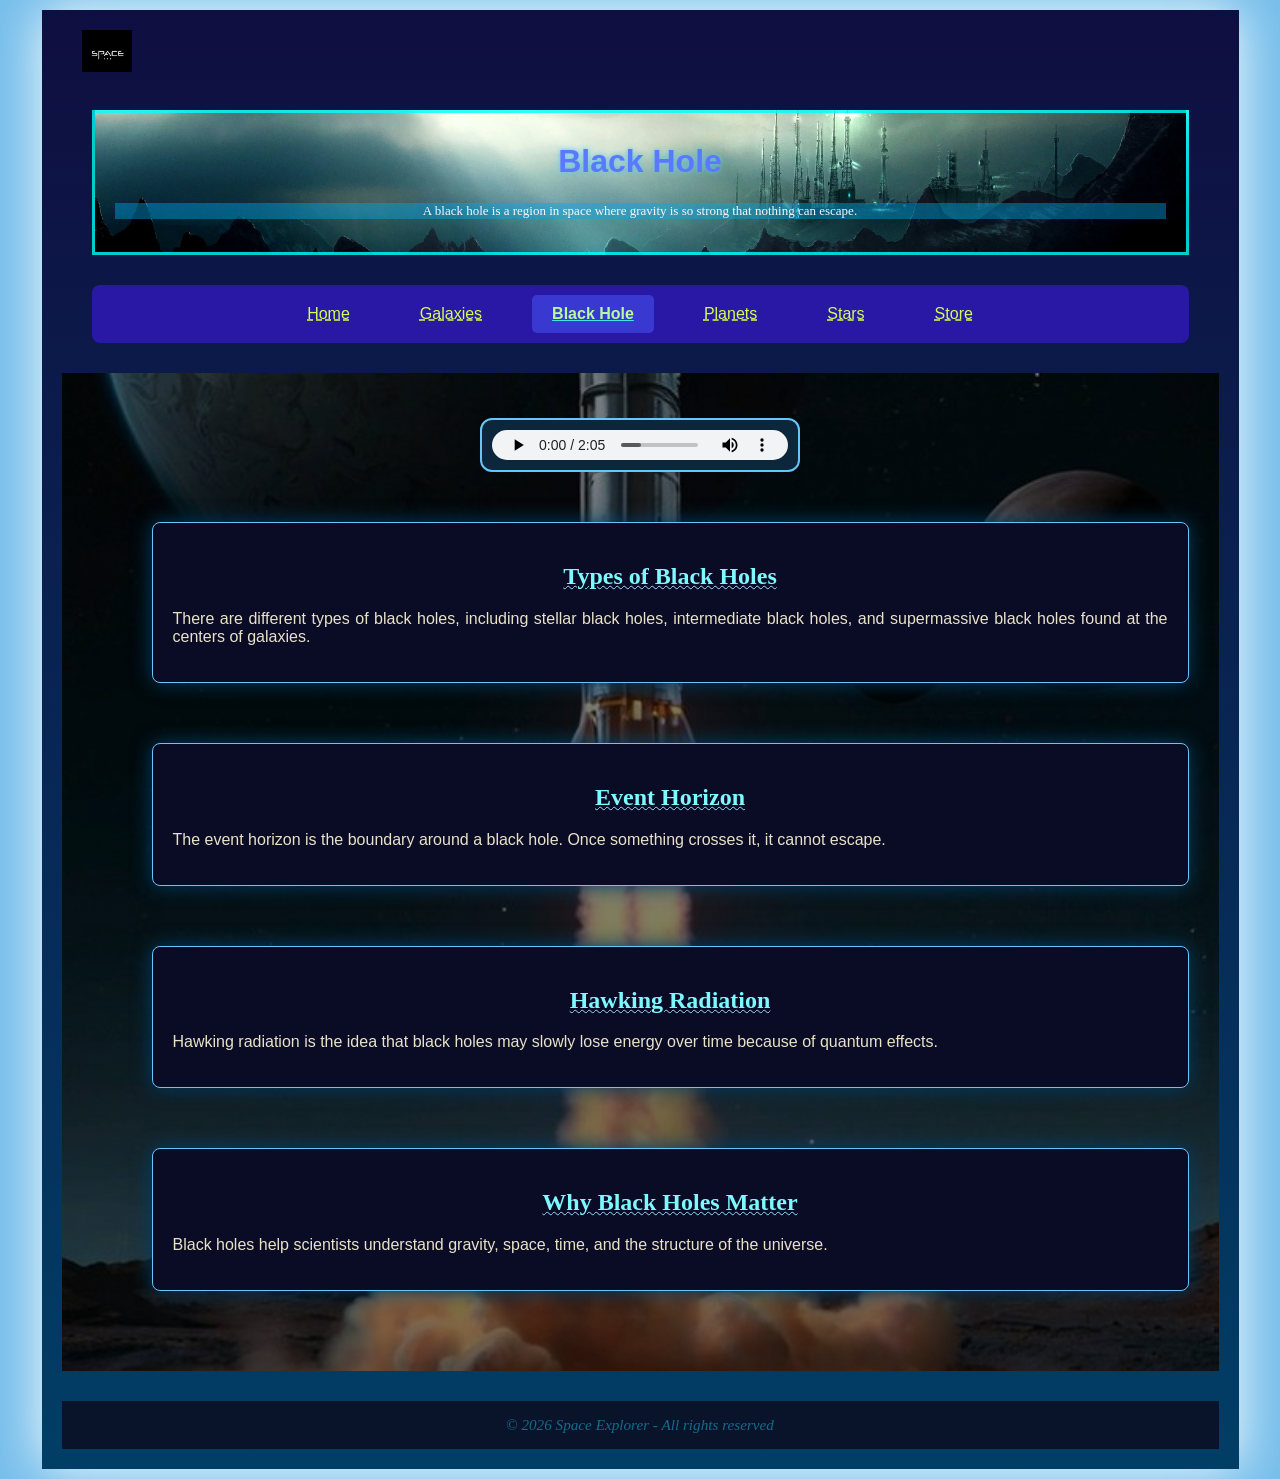
<file: blackhole.html>
<!DOCTYPE html>
<html lang="en">
<head>
    <meta charset="UTF-8">
    <meta name="viewport" content="width=device-width, initial-scale=1.0">
    <title>Black Hole</title>
    <link rel="stylesheet" href="style.css">
</head>
<body>
    <div id="wrapper">
        <div class="logo">
            <img src="images/logo.png" alt="Space Explorer Logo">
        </div>

        <header>
            <h1 class="glow">Black Hole</h1>
            <p style="font-size: small; color: #f9f8f8; font-family: 'Times New Roman', Times, serif; background-color: rgba(4, 169, 240, 0.42);">
                A black hole is a region in space where gravity is so strong that nothing can escape.
            </p>
        </header>

        <div class="topnav" style="margin: 30px;">
            <a href="index.html">Home</a>
            <a href="galaxies.html">Galaxies</a>
            <a href="blackhole.html" class="active">Black Hole</a>
            <a href="planets.html">Planets</a>
            <a href="stars.html">Stars</a>
            <a href="project9.html">Store</a>
        </div>

        <main class="flex-main">

                        <audio controls>Relaxing Universe Music 
                 <source src="images/uniaudio.mp3" type="audio/mpeg"> 
            </audio>
            <section class="info-box">
                <h2>Types of Black Holes</h2>
                <p>
                    There are different types of black holes, including stellar black holes, intermediate black holes,
                    and supermassive black holes found at the centers of galaxies.
                </p>
            </section>

            <section class="info-box">
                <h2>Event Horizon</h2>
                <p>
                    The event horizon is the boundary around a black hole.
                    Once something crosses it, it cannot escape.
                </p>
            </section>



            <section class="info-box">
                <h2>Hawking Radiation</h2>
                <p>
                    Hawking radiation is the idea that black holes may slowly lose energy over time because of quantum effects.
                </p>
            </section>

            <section class="info-box">
                <h2>Why Black Holes Matter</h2>
                <p>
                    Black holes help scientists understand gravity, space, time, and the structure of the universe.
                </p>
            </section>
        </main>

        <footer>
            &copy; 2026 Space Explorer - All rights reserved
        </footer>
    </div>
</body>
</html>
</file>
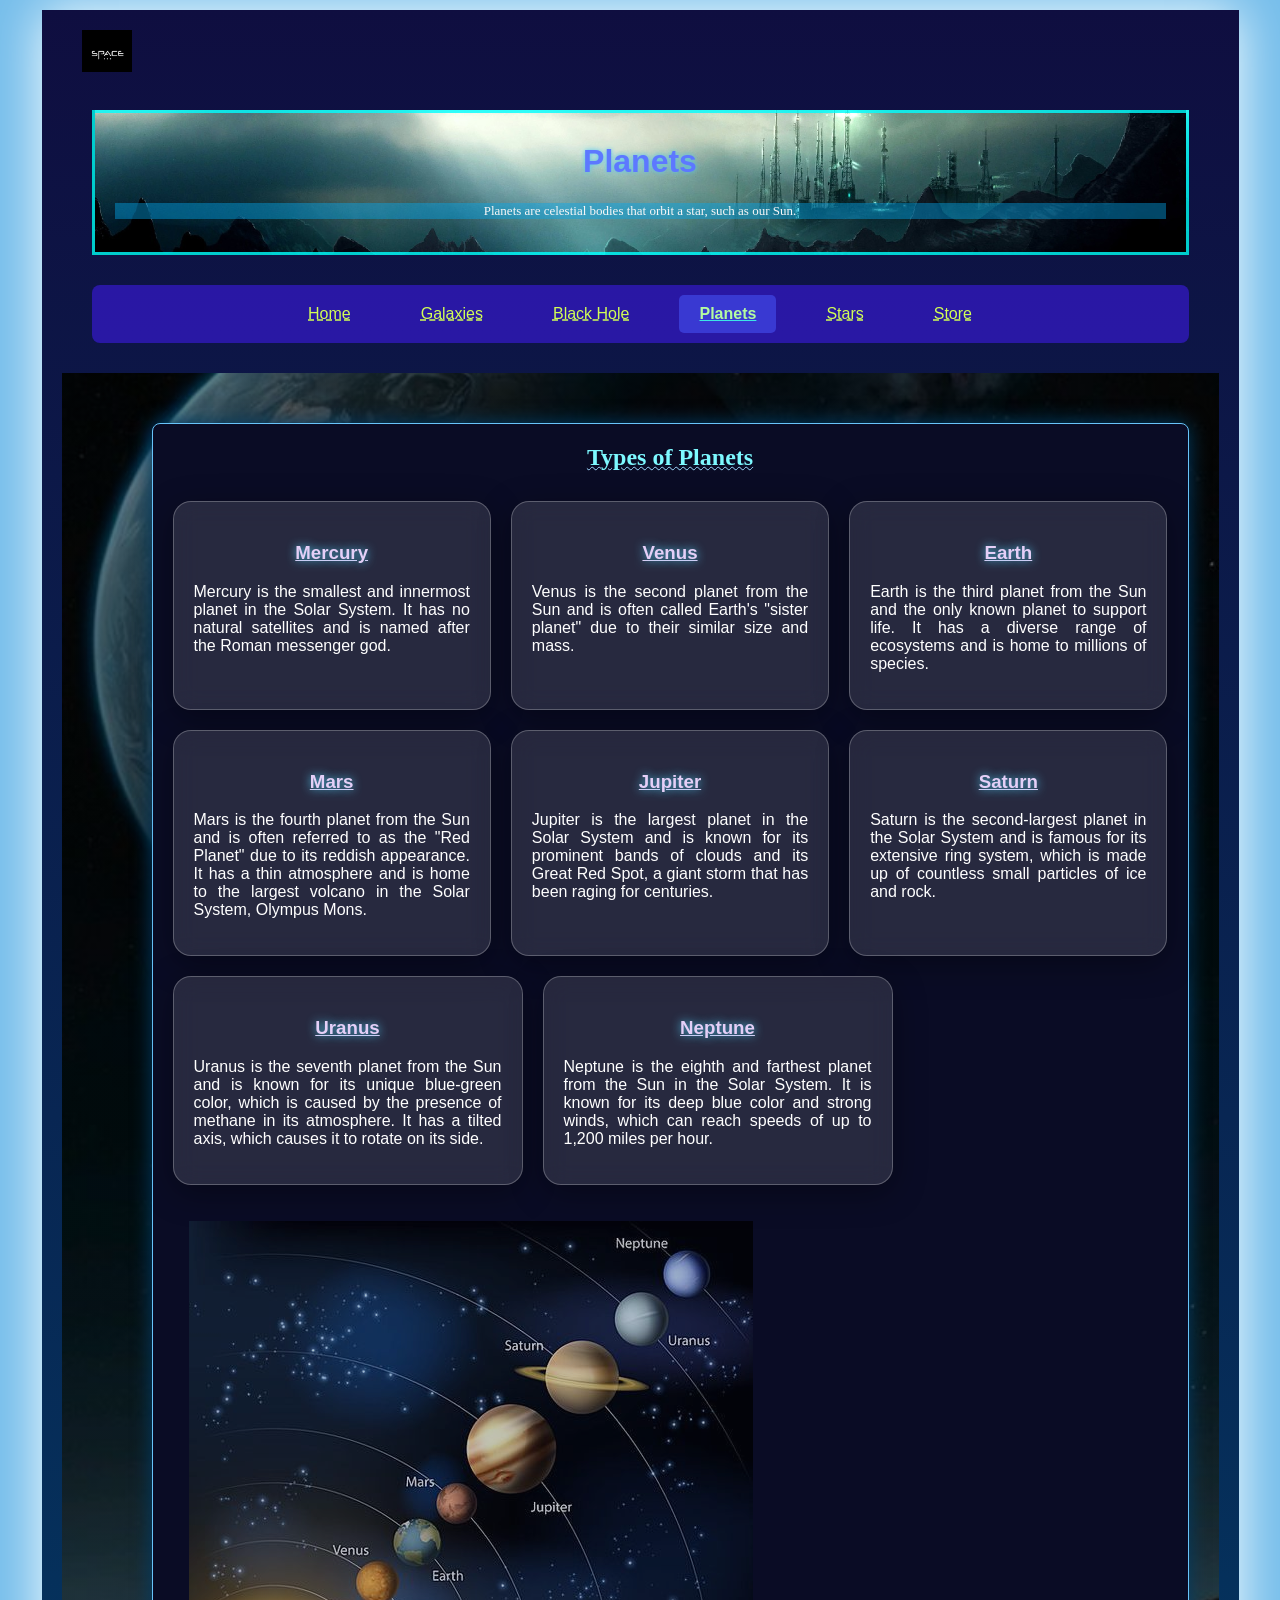
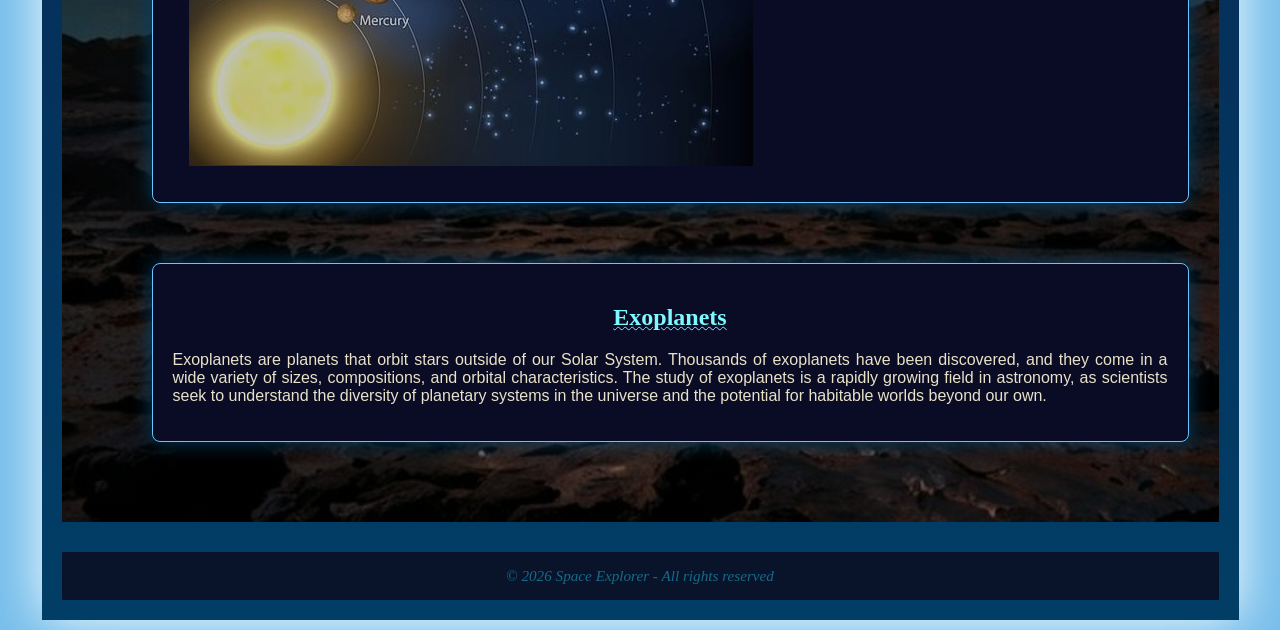
<file: planets.html>
<!DOCTYPE html>
<html lang="en">
<head>
    <meta charset="UTF-8">
    <meta name="viewport" content="width=device-width, initial-scale=1.0">
    <title>Planets</title>
    <link rel="stylesheet" href="style.css">
</head>
<body>
    <div id="wrapper">
        <div class="logo">
            <img src="images/logo.png" alt="Space Explorer Logo">
        </div>

        <header>
            <h1 class="glow">Planets</h1>
            <p style="font-size: small; color: #f9f8f8; font-family: 'Times New Roman', Times, serif; background-color: rgba(4, 169, 240, 0.42);">
                Planets are celestial bodies that orbit a star, such as our Sun.
            </p>
        </header>

        <div class="topnav" style="margin: 30px;">
            <a href="index.html">Home</a>
            <a href="galaxies.html">Galaxies</a>
            <a href="blackhole.html">Black Hole</a>
            <a href="planets.html" class="active">Planets</a>
            <a href="stars.html">Stars</a>
            <a href="project9.html">Store</a>
        </div>

        <main>
            <section class="section-grid">
                <h2>Types of Planets</h2>

                <article class="card">
                    <h3>Mercury</h3>
                    <p>
                        Mercury is the smallest and innermost planet in the Solar System.
                        It has no natural satellites and is named after the Roman messenger god.
                    </p>
                </article>

                <article class="card">
                    <h3>Venus</h3>
                    <p>
                        Venus is the second planet from the Sun and is often called Earth's "sister planet"
                        due to their similar size and mass.
                    </p>
                </article>

                <article class="card">
                    <h3>Earth</h3>
                    <p>
                        Earth is the third planet from the Sun and the only known planet to support life.
                        It has a diverse range of ecosystems and is home to millions of species.
                    </p>
                </article>

                <article class="card">
                    <h3>Mars</h3>
                    <p>
                        Mars is the fourth planet from the Sun and is often referred to as the "Red Planet"
                        due to its reddish appearance. It has a thin atmosphere and is home to the largest
                        volcano in the Solar System, Olympus Mons.
                    </p>
                </article>

                <article class="card">
                    <h3>Jupiter</h3>
                    <p>
                        Jupiter is the largest planet in the Solar System and is known for its prominent bands
                        of clouds and its Great Red Spot, a giant storm that has been raging for centuries.
                    </p>
                </article>

                <article class="card">
                    <h3>Saturn</h3>
                    <p>
                        Saturn is the second-largest planet in the Solar System and is famous for its extensive
                        ring system, which is made up of countless small particles of ice and rock.
                    </p>
                </article>

                <article class="card">
                    <h3>Uranus</h3>
                    <p>
                        Uranus is the seventh planet from the Sun and is known for its unique blue-green color,
                        which is caused by the presence of methane in its atmosphere. It has a tilted axis,
                        which causes it to rotate on its side.
                    </p>
                </article>

                <article class="card">
                    <h3>Neptune</h3>
                    <p>
                        Neptune is the eighth and farthest planet from the Sun in the Solar System.
                        It is known for its deep blue color and strong winds, which can reach speeds
                        of up to 1,200 miles per hour.
                    </p>
                </article>

                <figure>
                    <img   src="images/planets.jpg" alt="planets" >
                </figure>
            </section>

            <section>
                <h2>Exoplanets</h2>
                <p>
                    Exoplanets are planets that orbit stars outside of our Solar System. Thousands
                    of exoplanets have been discovered, and they come in a wide variety of sizes,
                    compositions, and orbital characteristics. The study of exoplanets is a rapidly
                    growing field in astronomy, as scientists seek to understand the diversity of
                    planetary systems in the universe and the potential for habitable worlds beyond our own.
                </p>
            </section>

            
            
        </main>

        <footer>
            &copy; 2026 Space Explorer - All rights reserved
        </footer>
    </div>
</body>
</html>
</file>
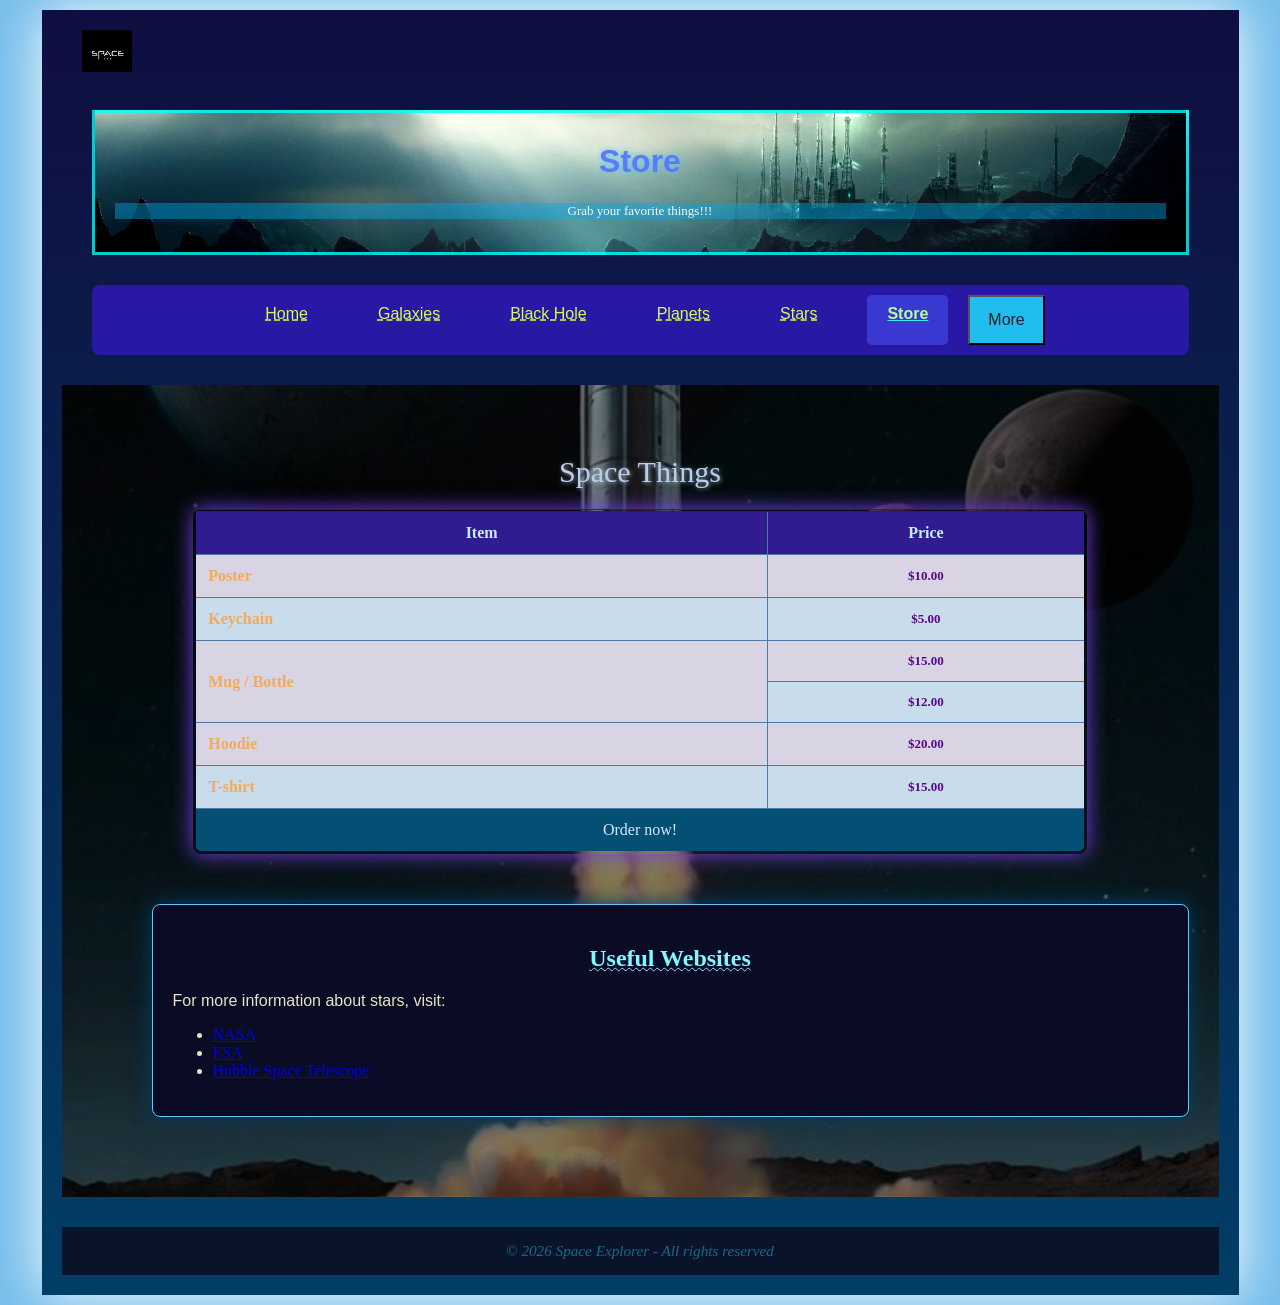
<file: project9.html>
<!DOCTYPE html>
<html lang="en">
<head>
    <meta charset="UTF-8">
    <meta name="viewport" content="width=device-width, initial-scale=1.0">
    <title>Store</title>
    <link rel="stylesheet" href="style.css">
</head>
<body>
    <div id="wrapper">

        <div class="logo">
            <img src="images/logo.png" alt="Space Explorer Logo">
        </div>

        <header>
            <h1 class="glow">Store</h1>
            <p style="font-size: small; color: #f9f8f8; font-family: 'Times New Roman', Times, serif; background-color: rgba(4, 169, 240, 0.42);">
                Grab your favorite things!!!
            </p>
        </header>

        <div class="topnav" style="margin: 30px;">
            <a href="index.html">Home</a>
            <a href="galaxies.html">Galaxies</a>
            <a href="blackhole.html">Black Hole</a>
            <a href="planets.html">Planets</a>
            <a href="stars.html">Stars</a>
            <a href="project9.html" class="active">Store</a>

            <div class="dropdown">
                <button class="drpbtn">More</button>
                <div class="dropdown-menu">
                    <a href="index.html">Home</a>
                    <a href="galaxies.html">Galaxies</a>
                    <a href="blackhole.html">Black Hole</a>
                    <a href="planets.html">Planets</a>
                    <a href="stars.html">Stars</a>
                </div>
            </div>
        </div>

        <main>
            <table>
                <caption>Space Things</caption>

                <thead>
                    <tr>
                        <th scope="col">Item</th>
                        <th scope="col">Price</th>
                    </tr>
                </thead>

                <tbody>
                    <tr>
                        <th scope="row">Poster</th>
                        <td>$10.00</td>
                    </tr>
                    <tr>
                        <th scope="row">Keychain</th>
                        <td>$5.00</td>
                    </tr>
                    <tr>
                        <th scope="row" rowspan="2">Mug / Bottle</th>
                        <td>$15.00</td>
                    </tr>
                    <tr>
                        
                        <td>$12.00</td>
                    </tr>
                    <tr>
                        <th scope="row">Hoodie</th>
                        <td>$20.00</td>
                    </tr>
                    <tr>
                        <th scope="row">T-shirt</th>
                        <td>$15.00</td>
                    </tr>
                </tbody>

                <tfoot>
                    <tr>
                        <td colspan="2">Order now!</td>
                    </tr>
                </tfoot>
            </table>

            



             <section>
                <h2>Useful Websites</h2>
                <p>For more information about stars, visit:</p>
                <ul class="list-links">
                    <li><a href="https://www.nasa.gov/">NASA</a></li>
                    <li><a href="https://www.esa.int/">ESA</a></li>
                    <li><a href="https://www.spacetelescope.org/">Hubble Space Telescope</a></li>
                </ul>
            </section>
        </main>


        <footer>
            &copy; 2026 Space Explorer - All rights reserved
        </footer>

    </div>
</body>
</html>
</file>
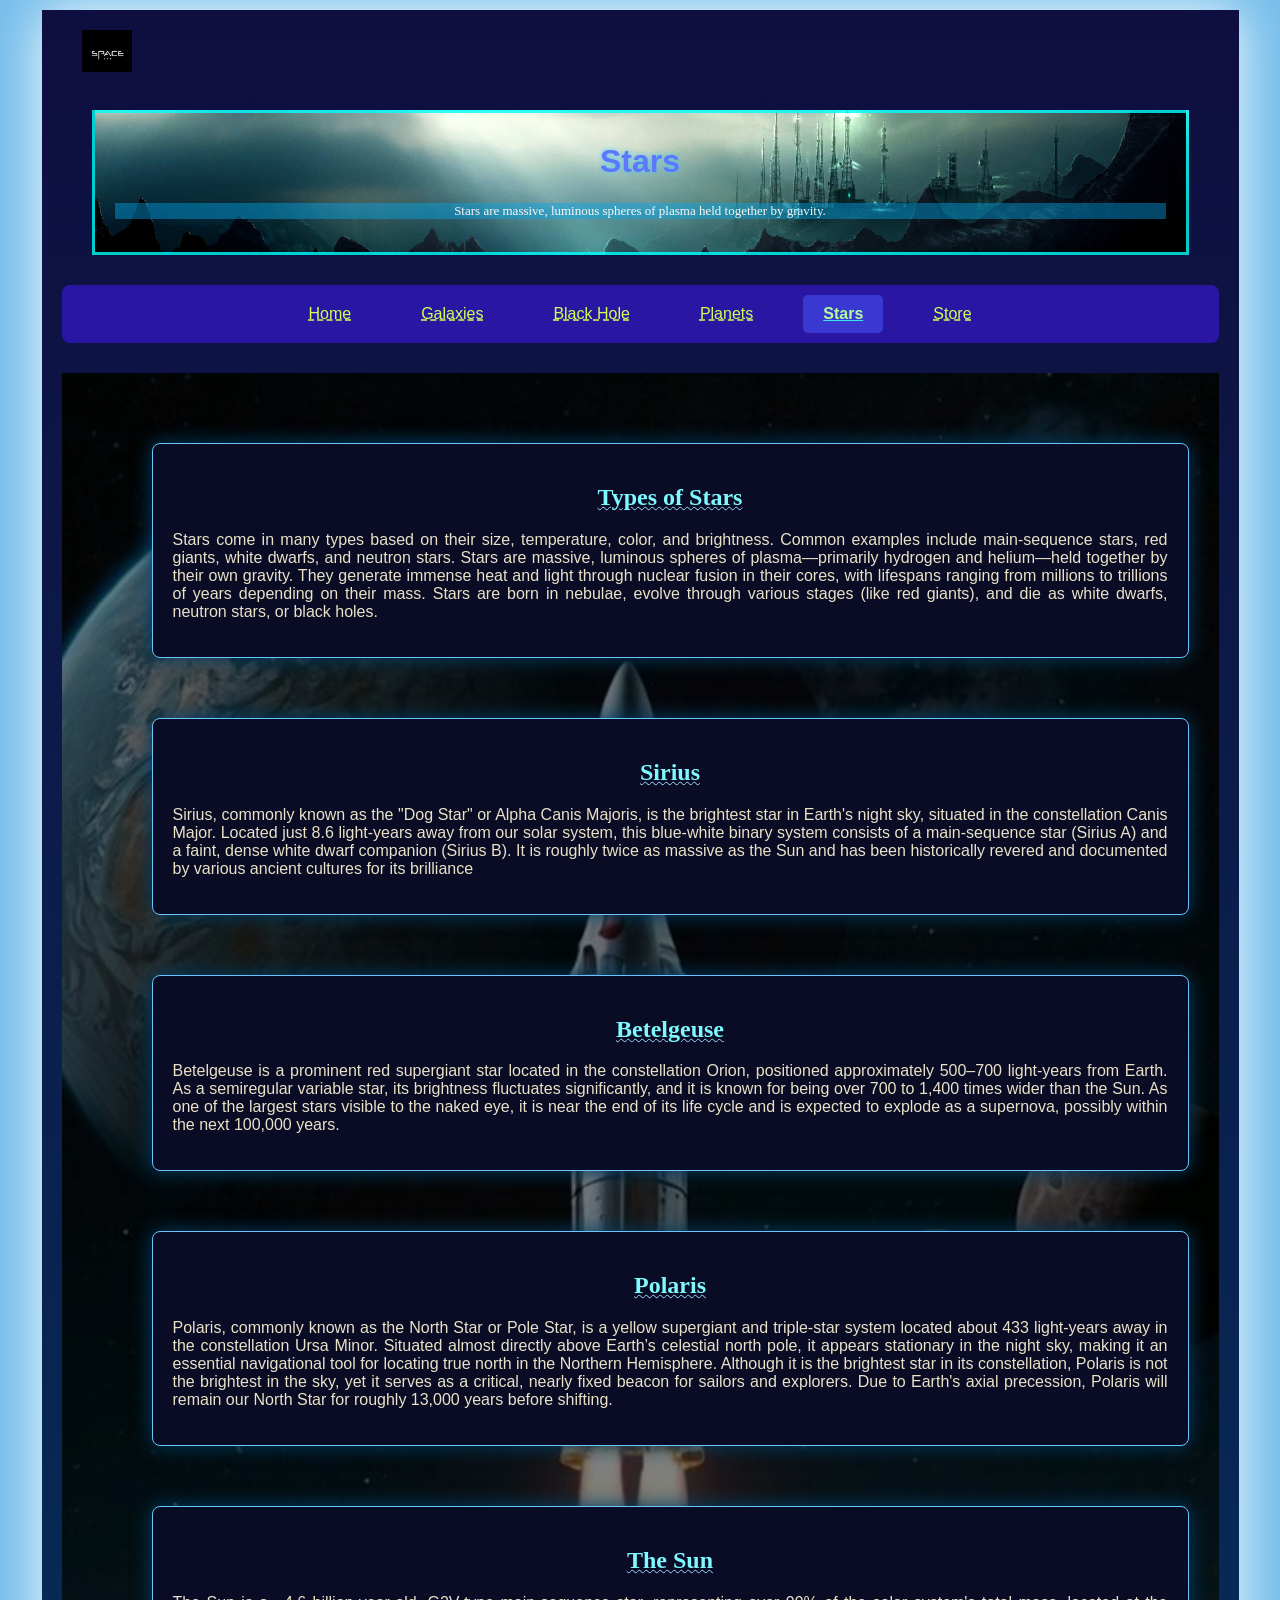
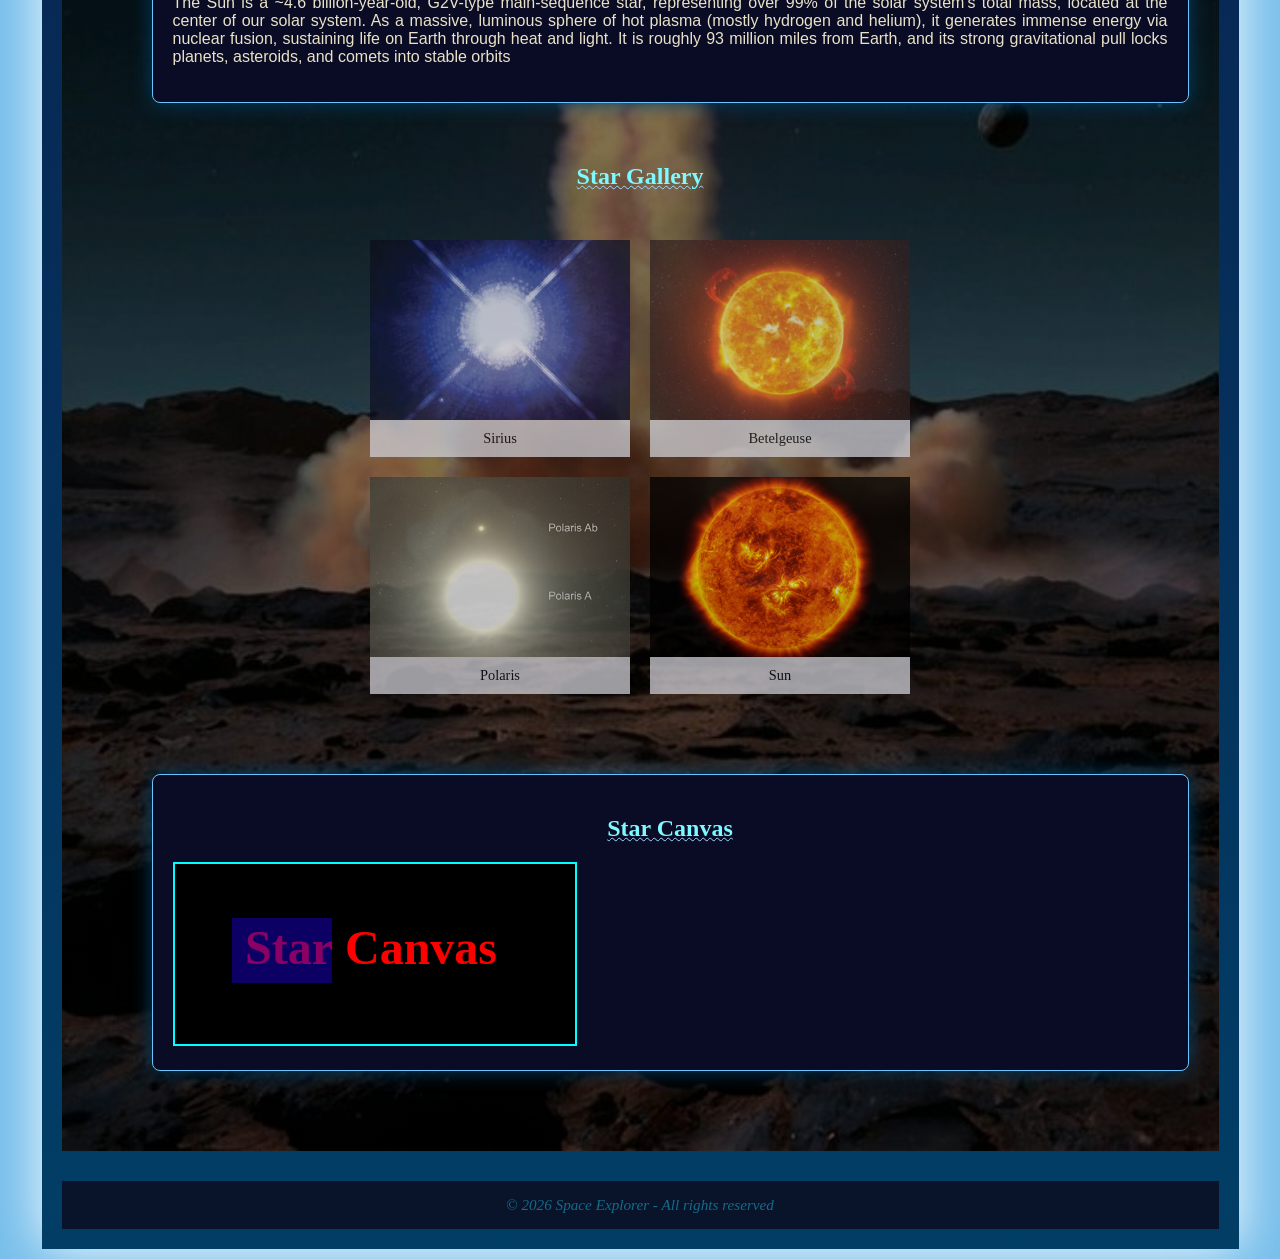
<file: stars.html>
<!DOCTYPE html>
<html lang="en">
<head>
    <meta charset="UTF-8">
    <meta name="viewport" content="width=device-width, initial-scale=1.0">
    <title>Stars</title>
    <link rel="stylesheet" href="style.css">
</head>
<body onload="drawMe()">
    <div id="wrapper">
        <div class="logo">
            <img src="images/logo.png" alt="Space Explorer Logo">
        </div>

        <header>
            <h1 class="glow">Stars</h1>
            <p style="font-size: small; color: #f9f8f8; font-family: 'Times New Roman', Times, serif; background-color: rgba(4, 169, 240, 0.42);">
                Stars are massive, luminous spheres of plasma held together by gravity.
            </p>
        </header>

        <div class="topnav">
            <a href="index.html">Home</a>
            <a href="galaxies.html">Galaxies</a>
            <a href="blackhole.html">Black Hole</a>
            <a href="planets.html">Planets</a>
            <a href="stars.html" class="active">Stars</a>
            <a href="project9.html">Store</a>
        </div>

        <main>
            <section>
                <h2>Types of Stars</h2>
                <p>
                    Stars come in many types based on their size, temperature, color, and brightness.
                    Common examples include main-sequence stars, red giants, white dwarfs, and neutron stars.
                    Stars are massive, luminous spheres of plasma—primarily hydrogen and helium—held together
                    by their own gravity. They generate immense heat and light through nuclear fusion in their cores, 
                    with lifespans ranging from millions to trillions of years depending on their mass. 
                    Stars are born in nebulae, evolve through various stages (like red giants), and die as white dwarfs,
                     neutron stars, or black holes.
                </p>
            </section>

            <section>
                <h2>Sirius</h2>
                <p>
                    Sirius, commonly known as the "Dog Star" or Alpha Canis Majoris, is the brightest star in Earth's night sky, 
                    situated in the constellation Canis Major. Located just 8.6 light-years away from our solar system, 
                    this blue-white binary system consists of a main-sequence star (Sirius A) and a faint, dense white dwarf companion (Sirius B). 
                    It is roughly twice as massive as the Sun and has been historically revered and documented by various ancient cultures for its brilliance
                </p>
            </section>

            <section>
                <h2>Betelgeuse</h2>
                <p>
                    Betelgeuse is a prominent red supergiant star located in the constellation Orion, positioned approximately 500–700 light-years 
                    from Earth. As a semiregular variable star, its brightness fluctuates significantly, and it is known for being over 700 to 1,400 times wider than the Sun.
                    As one of the largest stars visible to the naked eye, it is near the end of its life cycle and is expected to explode as a supernova, possibly within the next 100,000 years.
                </p>
            </section>

            <section>
                <h2>Polaris</h2>
                <p>
                    Polaris, commonly known as the North Star or Pole Star, is a yellow supergiant and triple-star system located about 433 light-years away in the constellation Ursa Minor. 
                    Situated almost directly above Earth’s celestial north pole, it appears stationary in the night sky, making it an essential navigational tool for locating true north in 
                    the Northern Hemisphere. Although it is the brightest star in its constellation, Polaris is not the brightest in the sky, yet it serves as a critical, nearly fixed beacon 
                    for sailors and explorers. Due to Earth's axial precession, Polaris will remain our North Star for roughly 13,000 years before shifting.
                </p>
            </section>

            <section>
                <h2>The Sun</h2>
                <p>
                    The Sun is a ~4.6 billion-year-old, G2V-type main-sequence star, representing over 99% of the solar system's total mass, located at the center of our solar system. 
                    As a massive, luminous sphere of hot plasma (mostly hydrogen and helium), it generates immense energy via nuclear fusion, sustaining life on Earth through heat and light.
                     It is roughly 93 million miles from Earth, and its strong gravitational pull locks planets, asteroids, and comets into stable orbits
                </p>
            </section>

            <h2>Star Gallery</h2>

            <div class="star-img">
                

                <figure>
                    <img src="images/sirius1.png" alt="Sirius">
                    <figcaption>Sirius</figcaption>
                </figure>

                <figure>
                    <img src="images/betelegeus1.png" alt="Betelgeuse">
                    <figcaption>Betelgeuse</figcaption>
                </figure>

                <figure>
                    <img src="images/polaris1.png" alt="Polaris">
                    <figcaption>Polaris</figcaption>
                </figure>

                <figure>
                    <img src="images/sun1.png" alt="Sun">
                    <figcaption>Sun</figcaption>
                </figure>
            </div>

            <section>
                <h2>Star Canvas</h2>
                <canvas id="myCanvas" width="400" height="180" style="border:2px solid cyan; background:black;"></canvas>
            </section>
        </main>

        <footer>
            &copy; 2026 Space Explorer - All rights reserved
        </footer>
    </div>

    <script>
        function drawMe() {
            var canvas = document.getElementById("myCanvas");
            if (canvas.getContext) {
                var ctx = canvas.getContext("2d");
                ctx.fillStyle = "rgb(255, 0, 0)";
                ctx.font = "bold 3em Georgia";
                ctx.fillText("Star Canvas", 70, 100);
                ctx.fillStyle = "rgba(25, 0, 200, 0.50)";
                ctx.fillRect(57, 54, 100, 65);
            }
        }
    </script>
</body>
</html>
</file>
<file: style.css>
* {
    box-sizing: border-box;
}

body {
    background-color : rgba(28, 148, 222, 0.601);
    margin: 0px;
    padding: 10px;
}

#wrapper {
    width: 95%;
    margin: auto;
    max-width: 14S00px;
    box-shadow: 0 0 50px rgb(251, 254, 255);
    background: linear-gradient(to bottom, #0f0e40, #013e66);
    padding: 20px;
}

header {
    background-image: url("images/bgg.jpg");
    background-position: center;
    background-size: cover;
    text-align: center;
    padding: 20px;
    position: relative;
    margin: 30px;
    border: 3px solid hsla(180, 100%, 50%, 0.8);
}

h1 {
    text-align: center;
    margin: 0;
    padding: 10px;
    font-family: Verdana, Geneva, Tahoma, sans-serif;
}

h2 {
    text-align: center;
    text-decoration: underline wavy #9ed8ff 1px;
    color:  #7df9ff;
    text-shadow: 0px 0px 8px rgba(0, 0, 0, 0.7) #4fc3ff;
}

h3 {
    text-align: center;
    color: #e4cff7;
    margin-top: 20px;
    text-decoration: underline;
    font-family: 'Gill Sans', 'Gill Sans MT', Calibri, 'Trebuchet MS', sans-serif;
    text-align: center;
    text-shadow: #51c9ee 0 0 10px;
}
.search{
    align-items: center;

    text-decoration: #e6dfdf solid;
    display: flexbox;

}

.srch{
    padding: 10px;
    border: 2px solid rgb(52, 5, 96);
    border-radius: 5px;
    outline: invert;

}

.btn{
    background-color: #00aaff;
    padding: auto;
    color: #000;
    cursor: pointer;
    border: none;
    border-radius: 5px;
    transition: 0.5s;

}
.button:hover{
    color: darkblue;
    background-color: #00ccff;
    transform: scale(2);


}

.btn:active{
    transform: scale(0.8);
}



p {
    font-family: Arial, sans-serif;
}

#leftnav {
    float: left;
    width: 150px;
    padding: 20px;
    background-color: rgba(1, 58, 115, 0.521);
    min-height: 40px;
    position: sticky;
    top: 20px;
    margin: 30px 20px 20px 0;
    border-radius: 8px;
}

#leftnav ul {
    list-style-type: none;
    padding: 0;
    margin: 0;
}

#leftnav li {
    margin-bottom: 3px;
}

#leftnav a {
    margin: 5px 0;
    display: block;
    padding: 10px;
    border-radius: 8px;
    text-decoration: none;
    background-color: rgba(87, 166, 255, 0.2);
    color: #ffffff;
    transition: all 0.3s, color 0.3s;
}

#leftnav a:link {
    color: #c042e7;
    text-decoration: dashed underline rgb(108, 43, 43);
}

#leftnav a:visited {
    color: #26d3ea;
}

#leftnav a:hover {
    background-color: rgba(101, 55, 208, 0.6);
    color: #ffe9a8;
}

#leftnav a:active {
    background-color: rgba(236, 68, 68, 0.8);
    color: #430101;
}

#leftnav a.active {
    background-color: rgba(4, 91, 142, 0.85);
    color: #000000;
    font-weight: bold;
}

.topnav {
    background-color: #3219c2c3;
    text-align: center;
    padding: 10px 0;
    position: sticky;
    top: 0;
    border-radius: 8px;
}

.topnav a {
    color: rgb(235, 204, 124);
    text-decoration: none;
    padding: 10px 20px;
    font-family: 'Segoe UI', Tahoma, Geneva, Verdana, sans-serif;
    display: inline-block;
    margin: 0 10px;
    border-radius: 5px;
    transition: all 0.3s, color 0.3s;
}

.topnav a:link {
    color: #d2ff56;
    text-decoration: dashed underline;
}

.topnav a:visited {
    color: #ecd1fc;
}

.topnav a:hover {
    background-color: #3bdbf7cb;
    color: #093832;
    text-decoration: underline;
}

.topnav a:active {
    background-color: #da9ddacb;
    color: #b043e2;
    text-decoration: underline;
}

.topnav a.active {
    background-color: #4753f492;
    color: #b4fca0;
    font-weight: bold;
    text-decoration: rgb(60, 230, 230) underline;
}

a:focus,
a:focus-visible {
    outline: 3px solid #ffd369;
    outline-offset: 2px;
}

.button {
    display: inline-block;
    padding: 10px 20px;
    background-color: #63adee;
    color: rgb(5, 5, 5);
    text-decoration: rgb(253, 252, 251) underline;
    border-radius: 5px;
    margin-top: 10px;
    margin-left: 50px;
}

.button:hover {
    background-color: #6575ff;
    color: white;
}

main {
    margin: 30px auto ;
    background-size: cover;
    background-image: linear-gradient(to bottom, rgba(3, 3, 3, 0.5), rgba(0, 0, 0, 0.5)), url("images/wall2.jpg");
    padding: 20px;
    background-position: center;
    text-align: justify;
    font-family: Cambria, Cochin, Georgia, Times, 'Times New Roman', serif;
}

section {
    border: 1px double #68c4fa;
    padding: 20px;
    border-radius: 8px;
    box-shadow: #013e66 0 0 20px;
    color: #e9e2c8;
    margin: 50px 10px 60px 70px;
    background-color: #0a0c25;
    font-family: Cambria, Cochin, Georgia, Times, 'Times New Roman', serif;
}

.glow {
    color: #5d78ff;
    text-shadow: 0 0 5px #51c9ee;
}

.hero {
    margin-bottom: 1.5rem;
}

img {
    max-width: 100%;
    height: auto;
    display: block;
}

.logo {
    width: 50px;
    height: 50px;
    margin-left: 20px;
}

.section-grid{
    display:flex;
    flex-wrap:wrap;
    gap:20px;
    margin:30px 10px 60px 70px;
    grid-template-columns: repeat(4,1fr);
}

.section-grid h2{
    flex:1 1 100%;
    margin:0 0 10px 0;
    text-align:center;
}

.card{
    flex:1 1 280px;
    max-width:350px;
    background:rgba(255,255,255,0.12);
    border:1px solid rgba(255,255,255,0.25);
    backdrop-filter:blur(12px);
    border-radius:18px;
    box-shadow:0 8px 32px rgba(0,0,0,0.35);
    padding:20px;
    color:white;
}





table {
    width: 80%;
    margin: 30px auto;
    padding: 10px;
    vertical-align: top;
    border-collapse: collapse;
    font-family: Cambria, Cochin, Georgia, Times, 'Times New Roman', serif;
    box-shadow: #783feb 0 0 20px;
    border-radius: 8px;
    border: #03375a double 3px;
    overflow: hidden;
}

caption {
    font-size: 30px;
    margin: 10px 0;
    padding: 10px;
    color: #bcccec;
    text-shadow: 1px 1px 4px rgba(203, 240, 255, 0.623);
}

thead tr:first-child {
    background-color: #301c90;
    color: rgb(199, 238, 246);
    text-align: center;
    font-size: medium;
}

thead th,
tbody th,
tbody td,
tfoot td {
    padding: 12px;
    border: 1px solid #4f79a3;
}

tbody th {
    font-weight: bold;
    color: #f2ab5a;
    text-align: left;
}

tfoot tr:last-child {
    background-color: #035074;
    color: #d6e8ff;
    text-align: center;
}

tbody td:last-of-type {
    color: #570683;
    font-weight: bold;
    text-align: center;
    font-size: small;
}

tbody tr:nth-of-type(even) {
    background-color: #c9dcec;
}

tbody tr:nth-of-type(odd) {
    background-color: #d8d4e3;
}

.form-section {
    margin-top: 40px;
}

.form-section h2 {
    text-align: center;
    margin-bottom: 25px;
    color: #9edbff;
}

.contact-form {
    max-width: 800px;
    margin: 0 auto;
}

fieldset {
    border: 2px solid #5ec8ff;
    border-radius: 12px;
    padding: 20px;
    background-color: rgba(255, 255, 255, 0.08);
    margin-bottom: 20px;
    display: grid;
    grid-template-columns: 1fr 1fr;
    gap: 15px;
}

legend {
    padding: 0 10px;
    font-weight: bold;
    color: #9edbff;
}

.form-group {
    display: flex;
    flex-direction: column;
}

.full-width {
    grid-column: 1 / -1;
}

.contact-form label {
    display: block;
    margin-bottom: 6px;
    font-weight: bold;
}

.group {
    margin: 0 0 10px 0;
    font-weight: bold;
    color: #cceeff;
}

.contact-form input[type="text"],
.contact-form input[type="email"],
.contact-form input[type="password"],
.contact-form input[type="date"],
.contact-form input[type="color"],
.contact-form input[type="file"],
.contact-form select,
.contact-form textarea {
    width: 100%;
    padding: 12px;
    border: 1px solid #7dd3fc;
    border-radius: 8px;
    font-size: 1rem;
    background-color: #f8fbff;
    color: #000000;
}

.contact-form input:focus,
.contact-form select:focus,
.contact-form textarea:focus {
    outline: none;
    border-color: #00ccff;
    box-shadow: 0 0 8px #00ccff;
}

.option {
    display: flex;
    flex-wrap: wrap;
    gap: 15px;
}

.option label {
    font-weight: normal;
    margin: 0;
}

.button-row {
    display: flex;
    gap: 15px;
    justify-content: center;
    flex-wrap: wrap;
}

.button-row input[type="submit"],
.button-row input[type="reset"] {
    background-color: #00aaff;
    color: white;
    border: none;
    padding: 12px 20px;
    border-radius: 8px;
    font-size: 1rem;
    cursor: pointer;
}

.button-row input[type="submit"]:hover,
.button-row input[type="reset"]:hover {
    background-color: #0077aa;
}

footer {
    clear: both;
    text-align: center;
    padding: 15px;
    background-color: #09142b;
    color: #22ccf278;
    font-size: 0.95rem;
    font-style: italic;
}

@media (min-width: 480px) {
    body {
        font-size: 1rem;
    }
}

@media (min-width: 768px) {
    .topnav {
        display: flex;
        justify-content: center;
        flex-wrap: wrap;
        gap: 10px;
    }

    .card {
        flex: 1 1 calc(50% - 20px);
    }
}

@media (min-width: 1024px) {
    .card {
        flex: 1 1 calc(33.33% - 20px);
    }
}

@media (max-width: 767px) {
    #wrapper {
        width: 95%;
        padding: 10px;
    }

    #leftnav {
        float: none;
        width: 100%;
        position: static;
        margin: 20px 0;
    }

    main {
        margin: 20px 0;
    }

    section {
        margin: 20px 0;
    }

    .section-grid {
        margin: 20px 0;
    }

    .button {
        margin-left: 0;
    }

    header {
        margin: 10px 0;
    }

    fieldset {
        grid-template-columns: 1fr;
    }

    .full-width {
        grid-column: auto;
    }
}


.dropdown {
    float: left;
    overflow: hidden;
}

.dropdown .drpbtn {
    font-size: 16px;
    
    color: rgb(38, 33, 38);
    padding: 14px 18px;
    background-color: rgb(31, 190, 238);
    font-family: Arial, Helvetica, sans-serif;
    margin: 0;
    
}

.dropdown:hover .drpbtn{
    background-color: #1476c1;

}

.dropdown-menu{
    display: none;
    position: absolute;
    background-color: #22a3f4;
    min-width: 180px;
    z-index: 1;
}

.dropdown-menu a{
    float: none;
    color: rgb(9, 9, 9);
    padding: 12px 16px;
    display: block;
    text-align: left;
}

.dropdown-menu a:hover {
    background-color: #63a4f5;
}

.dropdown:hover .dropdown-menu {
    display: block
}

audio,
video {
    display: block;
    margin: 25px auto;
    border: 2px solid #68c4fa;
    border-radius: 12px;
    background-color: #0c263b;
    padding: 10px;
}

audio {
    width: 320px;
}

video {
    width: 700px;
    max-width: 100%;
    height: auto;
}


.galaxy {
    float: right;
    width: 230px;
    height: 170px;
    object-fit: cover;
    margin: 10px 0 15px 25px;
    border-radius: 10px;
    border: 2px solid #cfe4ee;
}
.galaxy:hover {
    opacity: 1;
    box-shadow: 3px 3px 3px #faf8db;
    transform: scale(1.0);
}





.star-img{
    max-width: 850px;
    margin: 0 auto;
    padding: 30px 15px;
}

.star-img{
    display: grid;
    grid-template-columns: repeat(2, 260px);
    gap: 20px;
    justify-content: center;
}

.star-img figure{
    width: 260px;
    background: #cfcfd6;
    margin: 0;
    overflow: hidden;
}

.star-img img{
    width: 100%;
    height: 180px;
    object-fit: cover;
    display: block;
}

.star-img figcaption{
    padding: 10px;
    text-align: center;
    font-size: 0.9rem;
    color: #111;
}

@media (max-width:768px){
    .star-img{
        grid-template-columns: 1fr;
    }

    .star-img figure{
        margin: auto;
    }
}



figure {
    position: relative;
   
    opacity: 0.75;
    margin: 1em;
    background-color: #fff;
    color: rgba(0, 0, 0, 0);
    font-size: medium;
   
}

figure:hover {
    opacity: 1;
    z-index: 999;
    box-shadow: 3px 3px 3px #333;
    color: rgba(0, 0, 0, 1);
    transform: scale(1.2);
}

.show{
    width: 180px;
    height: 180px;

    object-fit: cover;
    grid-template-columns: repeat(2);
    margin: 25px;
    display: inline-block;
    transition: transform 0.4s ease, box-shadow 0.4s ease;
}

.show:hover{
    transform: scale(2.05) skew(1deg);
    box-shadow: 0 0 25px rgb(204, 243, 243);
}
</file>
